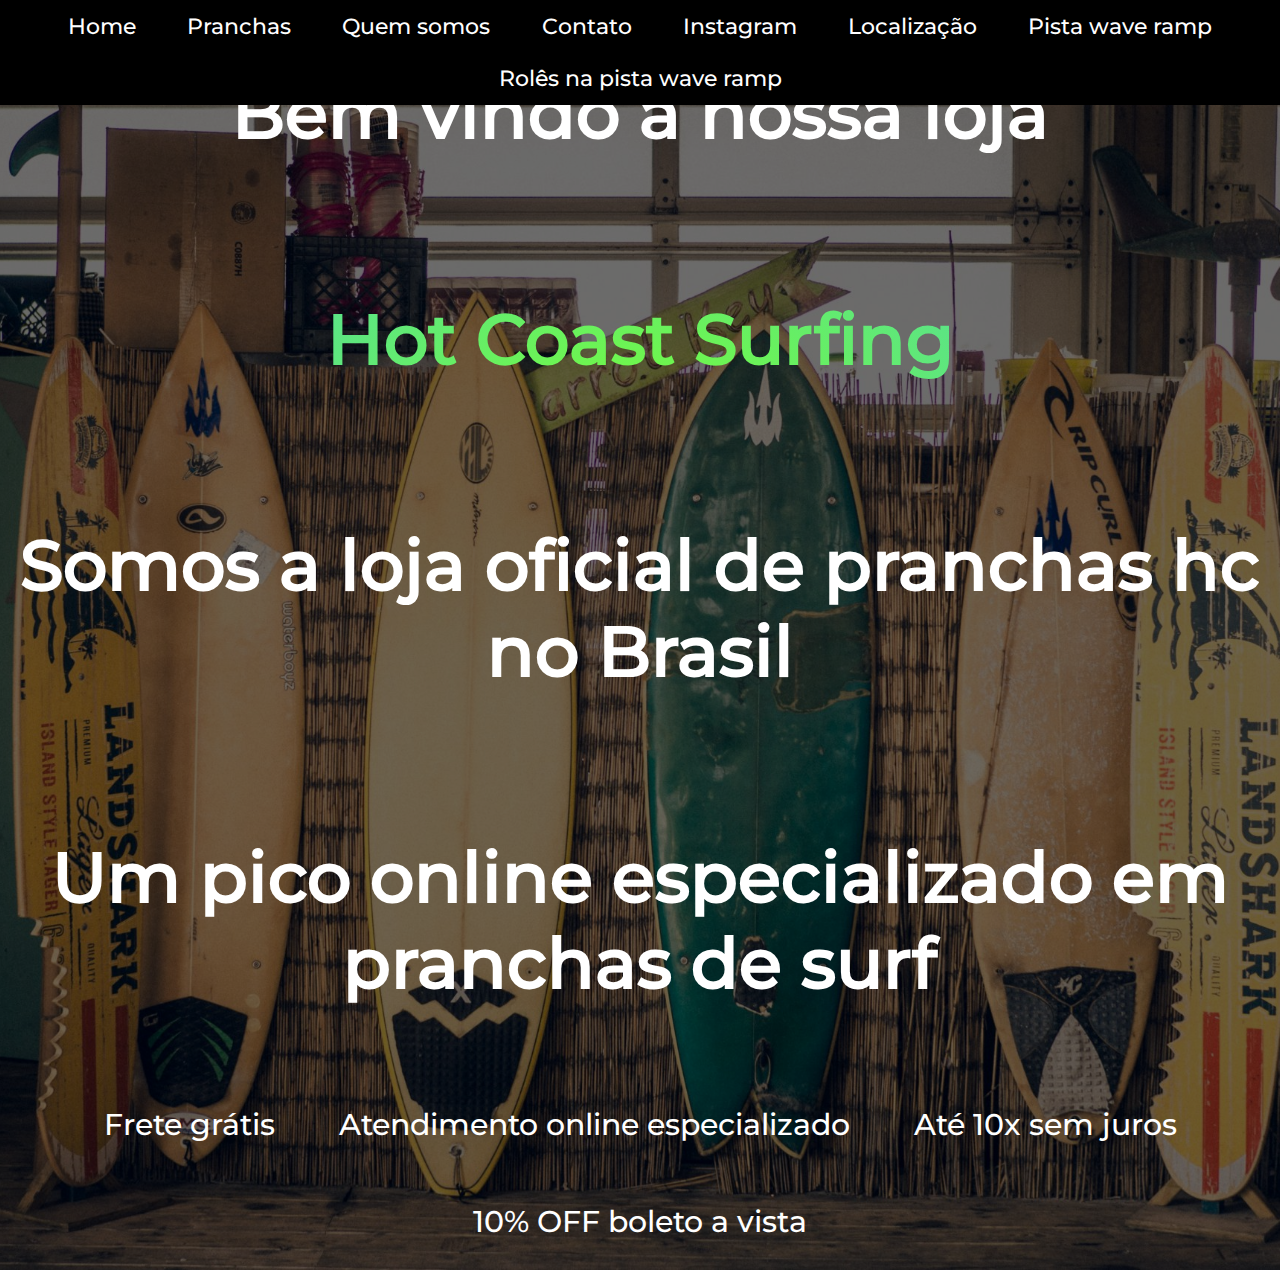
<file: surfe/paginas/index.html>
<!DOCTYPE html>
<html lang="en">

<head>
    <meta charset="UTF-8">
    <meta http-equiv="X-UA-Compatible" content="IE=edge">
    <meta name="viewport" content="width=device-width, initial-scale=1.0">
    <link rel="stylesheet" type="text/css" href="../paginas/style.css">
    <title>Home | Hot Coast Surfing</title>
</head>

<body>
    <div class="header">
        <div class="conteudo">
            <a href="index.html" class="botao1">Home</a>
            <a href="pranchas.html" class="botao1">Pranchas</a>
            <a href="quemsomos.html" class="botao1">Quem somos</a>
            <a href="contato.html" class="botao1">Contato</a>
            <a href="instagram.html" class="botao1">Instagram</a>
            <a href="localizacao.html" class="botao1">Localização</a>
            <a href="pista.html" class="botao1">Pista wave ramp</a>
            <a href="roles.html" class="botao1">Rolês na pista wave ramp</a>
        </div>
    </div>
    <div class="banner fundo1">
        <div class="subbanner1">
            <p>Bem vindo a nossa loja</p>
            <p class="gradiente">Hot Coast Surfing</p>
            <p>Somos a loja oficial de pranchas hc no Brasil</p>
            <p>Um pico online especializado em pranchas de surf</p>
        </div>
        <div class="subbanner2">
            <p>Frete grátis</p>
            <p>Atendimento online especializado</p>
            <p>Até 10x sem juros</p>
            <p>10% OFF boleto a vista</p>
        </div>
    </div>
</body>

</html>
</file>
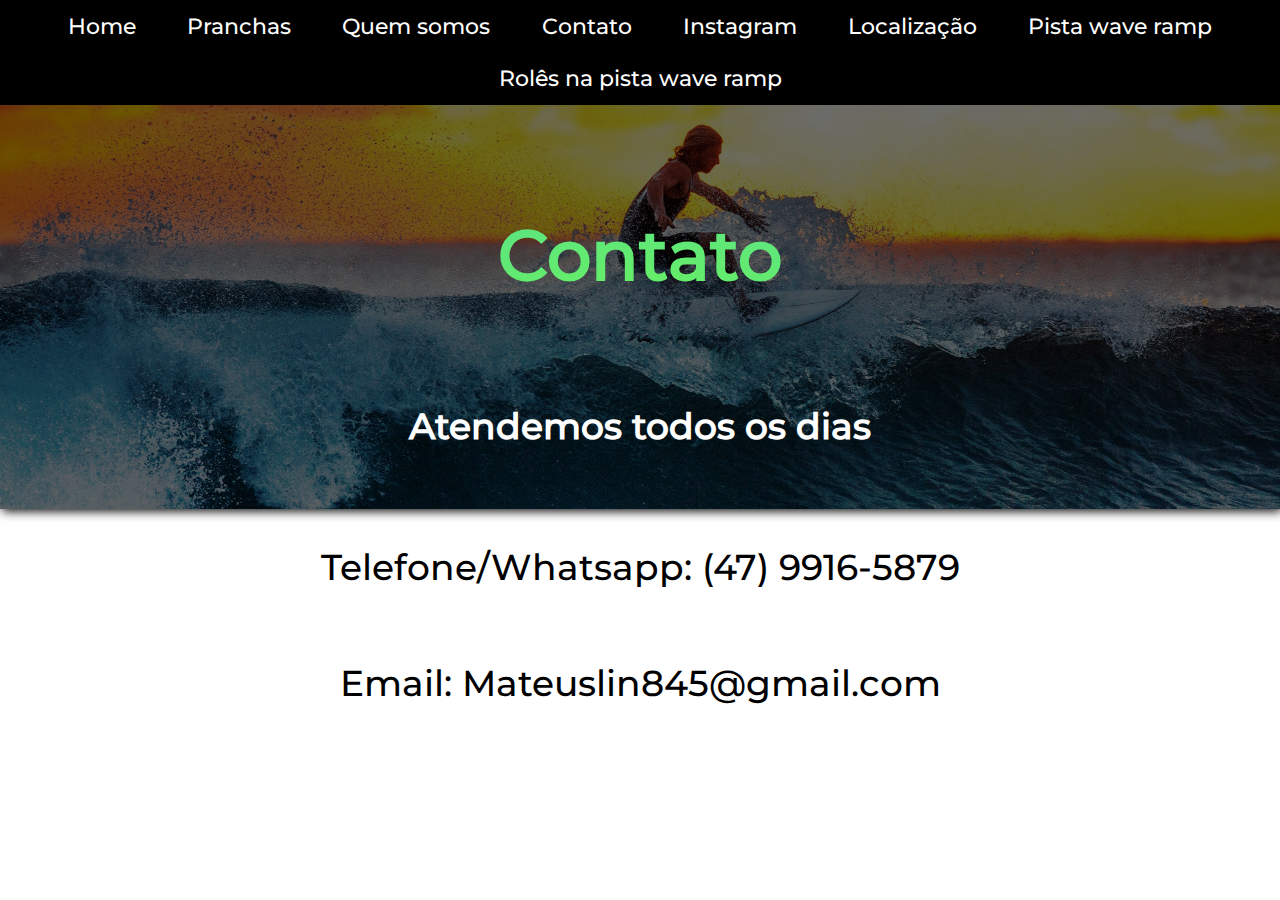
<file: surfe/paginas/contato.html>
<!DOCTYPE html>
<html lang="en">

<head>
    <meta charset="UTF-8">
    <meta http-equiv="X-UA-Compatible" content="IE=edge">
    <meta name="viewport" content="width=device-width, initial-scale=1.0">
    <link rel="stylesheet" type="text/css" href="../paginas/style.css">
    <title>Contato | Hot Coast Surfing</title>
    <style>
        .subbanner1 {
            padding: 2%;
        }
        
        .itens {
            margin-inline: 100px;
        }
        
        .grande {
            font-size: 76px;
            font-family: montserrat;
            text-align: center;
            margin: 0;
        }
        
        .grande p {
            margin-bottom: 0;
            margin-top: 0;
        }
        
        .grande img {
            margin-top: 0;
            margin-bottom: 10%;
        }
        
        .pequeno p {
            margin: 10px;
        }
    </style>
</head>

<body>
    <div class="header">
        <div class="conteudo">
            <a href="index.html" class="botao1">Home</a>
            <a href="pranchas.html" class="botao1">Pranchas</a>
            <a href="quemsomos.html" class="botao1">Quem somos</a>
            <a href="contato.html" class="botao1">Contato</a>
            <a href="instagram.html" class="botao1">Instagram</a>
            <a href="localizacao.html" class="botao1">Localização</a>
            <a href="pista.html" class="botao1">Pista wave ramp</a>
            <a href="roles.html" class="botao1">Rolês na pista wave ramp</a>
        </div>
    </div>
    <div class="banner fundo4">
        <div class="subbanner1">
            <p class="pequeno">Hot Coast Surfing</p>
            <p class="gradiente">Contato</p>
            <p class="pequeno">Atendemos todos os dias</p>

        </div>
    </div>
    <div class="itens">
        <p class="pequeno">Telefone/Whatsapp: (47) 9916-5879</p>
        <p class="pequeno">Email: Mateuslin845@gmail.com</p>
    </div>
</body>

</html>
</file>
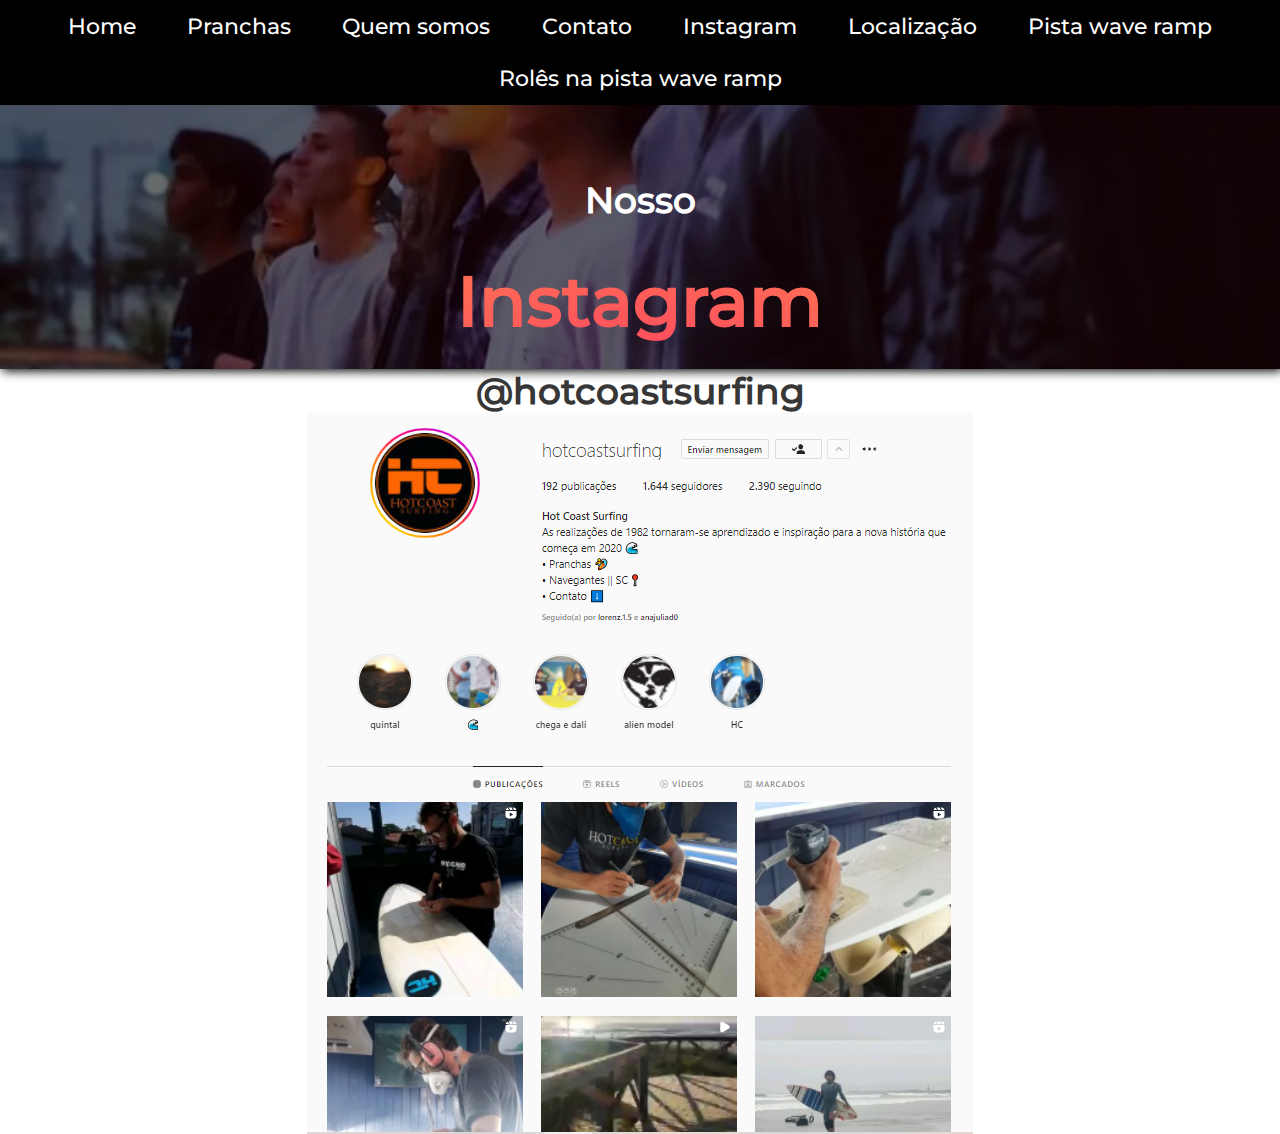
<file: surfe/paginas/instagram.html>
<!DOCTYPE html>
<html lang="en">

<head>
    <meta charset="UTF-8">
    <meta http-equiv="X-UA-Compatible" content="IE=edge">
    <meta name="viewport" content="width=device-width, initial-scale=1.0">
    <link rel="stylesheet" type="text/css" href="../paginas/style.css">
    <title>Instagram | Hot Coast Surfing</title>
    <style>
        .subbanner1 {
            padding: 2%;
        }
        
        .itens {
            flex-flow: column wrap;
            align-items: center;
        }
        
        .grande {
            font-size: 76px;
            font-family: montserrat;
            text-align: center;
            margin: 0;
        }
        
        .grande p {
            margin-bottom: 0;
            margin-top: 0;
        }
        
        .grande img {
            margin-top: 0;
            margin-bottom: 10%;
        }
        
        .gradiente3 {
            margin: 0;
        }
        
        .comprar {
            color: rgba(0, 0, 0, 0.795);
            font-weight: bold;
        }
    </style>
</head>

<body>
    <div class="header">
        <div class="conteudo">
            <a href="index.html" class="botao1">Home</a>
            <a href="pranchas.html" class="botao1">Pranchas</a>
            <a href="quemsomos.html" class="botao1">Quem somos</a>
            <a href="contato.html" class="botao1">Contato</a>
            <a href="instagram.html" class="botao1">Instagram</a>
            <a href="localizacao.html" class="botao1">Localização</a>
            <a href="pista.html" class="botao1">Pista wave ramp</a>
            <a href="roles.html" class="botao1">Rolês na pista wave ramp</a>
        </div>
    </div>
    <div class="banner fundo5">
        <div class="subbanner1">
            <p class="pequeno">Hot Coast Surfing</p>
            <p class="pequeno">Nosso</p>
            <p class="gradiente3">Instagram</p>
        </div>
    </div>
    <div class="itens">
        <a class="pequeno comprar" href="https://www.instagram.com/hotcoastsurfing/">@hotcoastsurfing</a>
        <img src="../imagens/capturainsta.PNG">
    </div>
</body>

</html>
</file>
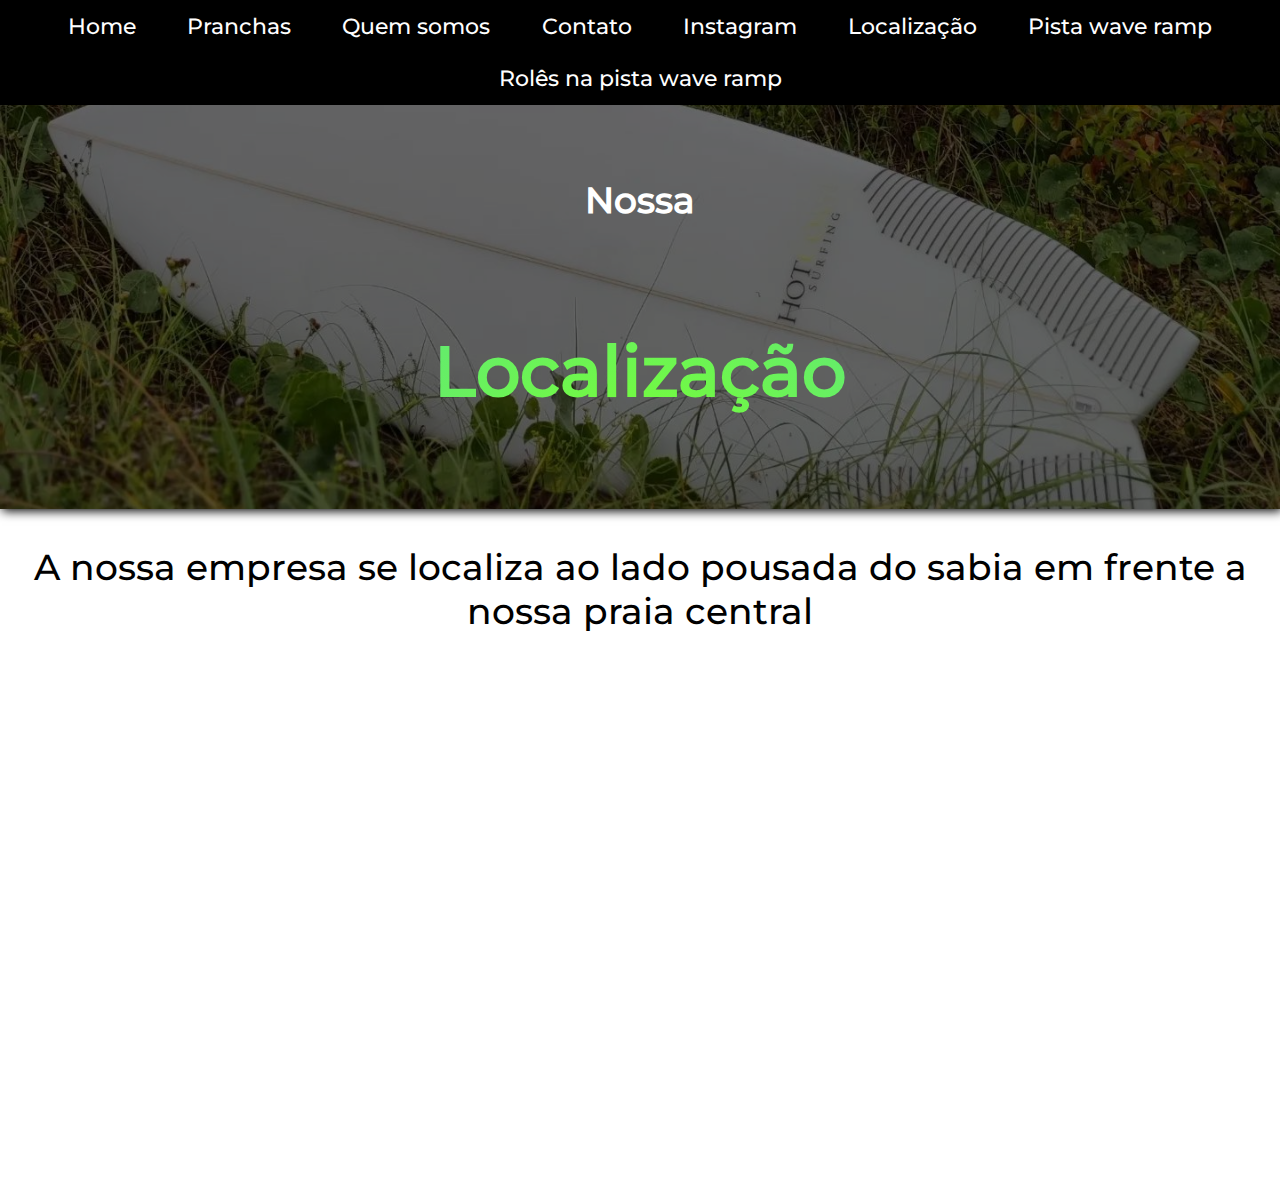
<file: surfe/paginas/localizacao.html>
<!DOCTYPE html>
<html lang="en">

<head>
    <meta charset="UTF-8">
    <meta http-equiv="X-UA-Compatible" content="IE=edge">
    <meta name="viewport" content="width=device-width, initial-scale=1.0">
    <link rel="stylesheet" type="text/css" href="../paginas/style.css">
    <title>Localização | Hot Coast Surfing</title>
    <style>
        .subbanner1 {
            padding: 2%;
        }
        
        .itens {
            flex-flow: column wrap;
            align-items: center;
            text-align: center;
        }
        
        .grande {
            font-size: 76px;
            font-family: montserrat;
            text-align: center;
            margin: 0;
        }
        
        .grande p {
            margin-bottom: 0;
            margin-top: 0;
        }
        
        .grande img {
            margin-top: 0;
            margin-bottom: 10%;
        }
        
        .comprar {
            color: rgba(0, 0, 0, 0.795);
            font-weight: bold;
        }
        
        iframe {
            margin-bottom: 5%;
        }
    </style>
</head>

<body>
    <div class="header">
        <div class="conteudo">
            <a href="index.html" class="botao1">Home</a>
            <a href="pranchas.html" class="botao1">Pranchas</a>
            <a href="quemsomos.html" class="botao1">Quem somos</a>
            <a href="contato.html" class="botao1">Contato</a>
            <a href="instagram.html" class="botao1">Instagram</a>
            <a href="localizacao.html" class="botao1">Localização</a>
            <a href="pista.html" class="botao1">Pista wave ramp</a>
            <a href="roles.html" class="botao1">Rolês na pista wave ramp</a>
        </div>
    </div>
    <div class="banner fundo6">
        <div class="subbanner1">
            <p class="pequeno">Hot Coast Surfing</p>
            <p class="pequeno">Nossa</p>
            <p class="gradiente">Localização</p>
        </div>
    </div>
    <div class="itens">
        <p class="pequeno">A nossa empresa se localiza ao lado pousada do sabia em frente a nossa praia central </p>
        <iframe src="https://www.google.com/maps/embed?pb=!1m18!1m12!1m3!1d222.37398404426995!2d-48.6444141043112!3d-26.904010989226787!2m3!1f0!2f0!3f0!3m2!1i1024!2i768!4f13.1!3m3!1m2!1s0x94d8cc04026431e3%3A0xb129c96ff0ba89e5!2sAv.%20Prefeito%20Cirino%20Adolfo%20Cabral%2C%20309%20-%20S%C3%A3o%20Pedro%2C%20Navegantes%20-%20SC%2C%2088375-000!5e0!3m2!1spt-BR!2sbr!4v1653246967900!5m2!1spt-BR!2sbr"
            width="90%" height="450" style="border:0;" allowfullscreen="" loading="lazy" referrerpolicy="no-referrer-when-downgrade"></iframe>
    </div>
</body>

</html>
</file>
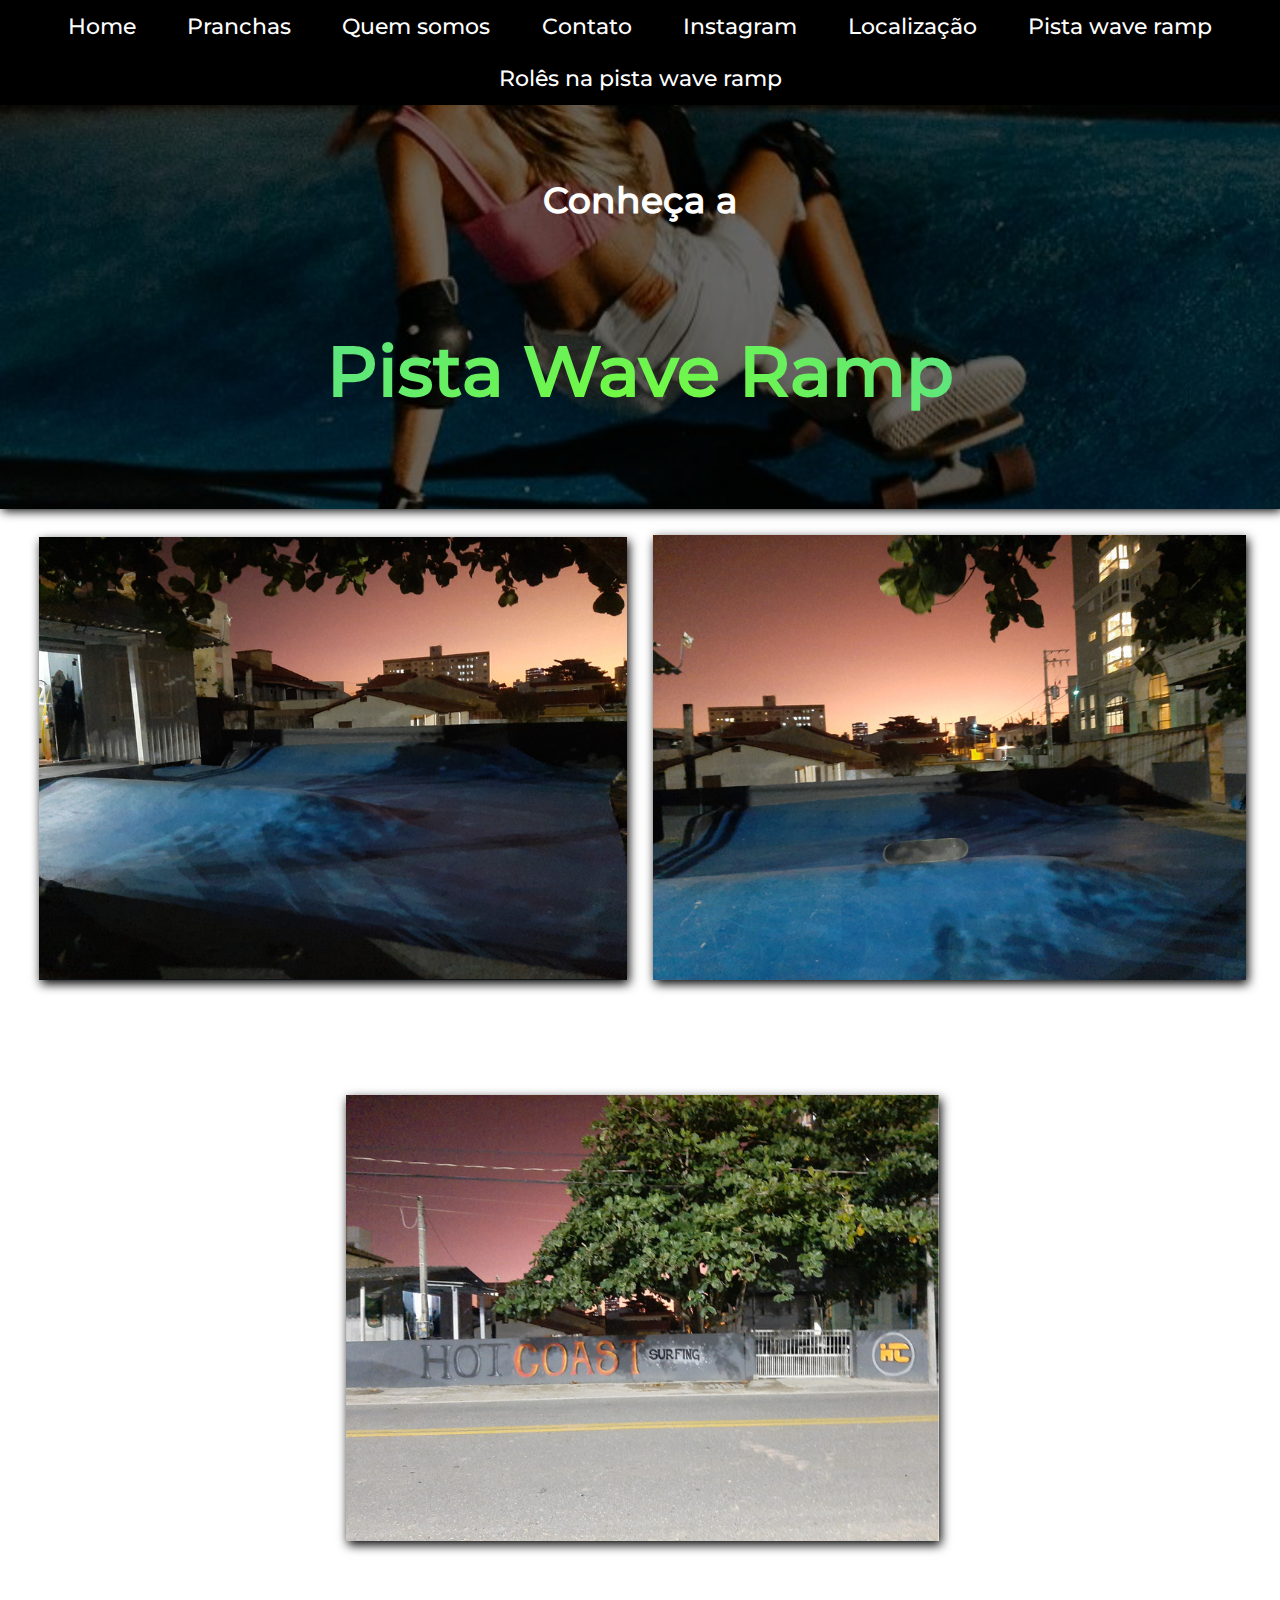
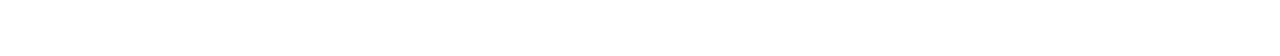
<file: surfe/paginas/pista.html>
<!DOCTYPE html>
<html lang="en">

<head>
    <meta charset="UTF-8">
    <meta http-equiv="X-UA-Compatible" content="IE=edge">
    <meta name="viewport" content="width=device-width, initial-scale=1.0">
    <link rel="stylesheet" type="text/css" href="../paginas/style.css">
    <title>Pista Wave Ramp | Hot Coast Surfing</title>
    <style>
        .subbanner1 {
            padding: 2%;
        }
        
        .itens {
            max-width: 90%;
            gap: 10%;
            margin-top: 2%;
        }
    </style>
</head>

<body>
    <div class="header">
        <div class="conteudo">
            <a href="index.html" class="botao1">Home</a>
            <a href="pranchas.html" class="botao1">Pranchas</a>
            <a href="quemsomos.html" class="botao1">Quem somos</a>
            <a href="contato.html" class="botao1">Contato</a>
            <a href="instagram.html" class="botao1">Instagram</a>
            <a href="localizacao.html" class="botao1">Localização</a>
            <a href="pista.html" class="botao1">Pista wave ramp</a>
            <a href="roles.html" class="botao1">Rolês na pista wave ramp</a>
        </div>
    </div>
    <div class="banner fundo7">
        <div class="subbanner1">
            <p class="pequeno">Hot Coast Surfing</p>
            <p class="pequeno">Conheça a</p>
            <p class="gradiente">Pista Wave Ramp</p>
        </div>
    </div>
    <div class="itens">
        <div class="cartao">
            <img src="../imagens/waveramp1.PNG">
        </div>
        <div class="cartao">
            <img src="../imagens/waveramp2.PNG">
        </div>
        <div class="cartao">
            <img src="../imagens/waveramp3.PNG">
        </div>
    </div>
</body>

</html>
</file>
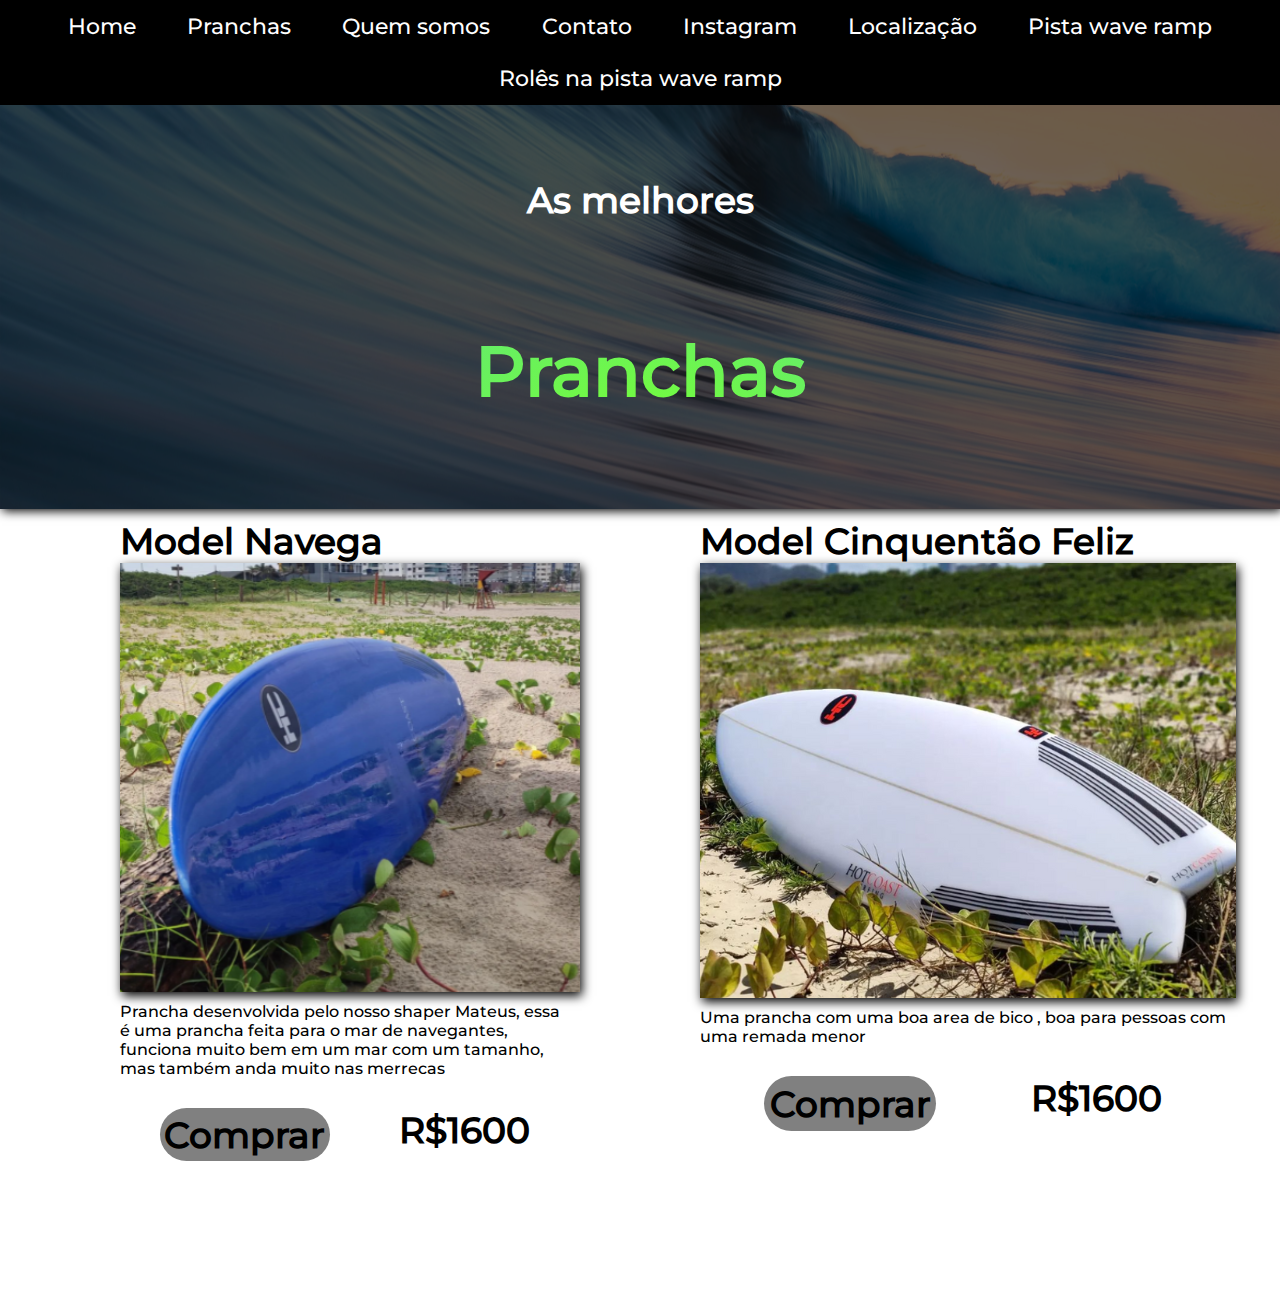
<file: surfe/paginas/pranchas.html>
<!DOCTYPE html>
<html lang="en">

<head>
    <meta charset="UTF-8">
    <meta http-equiv="X-UA-Compatible" content="IE=edge">
    <meta name="viewport" content="width=device-width, initial-scale=1.0">
    <link rel="stylesheet" type="text/css" href="../paginas/style.css">
    <title>Pranchas | Hot Coast Surfing</title>
    <style>
        .subbanner1 {
            padding: 2%;
        }
    </style>
</head>

<body>
    <div class="header">
        <div class="conteudo">
            <a href="index.html" class="botao1">Home</a>
            <a href="pranchas.html" class="botao1">Pranchas</a>
            <a href="quemsomos.html" class="botao1">Quem somos</a>
            <a href="contato.html" class="botao1">Contato</a>
            <a href="instagram.html" class="botao1">Instagram</a>
            <a href="localizacao.html" class="botao1">Localização</a>
            <a href="pista.html" class="botao1">Pista wave ramp</a>
            <a href="roles.html" class="botao1">Rolês na pista wave ramp</a>
        </div>
    </div>
    <div class="banner fundo2">
        <div class="subbanner1">
            <p class="pequeno">Hot Coast Surfing</p>
            <p class="pequeno">As melhores</p>
            <p class="gradiente">Pranchas</p>
        </div>
    </div>
    <div class="itens">
        <div class="cartao">
            <div class="subcartao">
                <h1 class="pequeno">Model Navega</h1>
            </div>
            <img src="../imagens/modelnavega.png">
            <div class="subcartao">
                <p class="texto1">Prancha desenvolvida pelo nosso shaper Mateus, essa é uma prancha feita para o mar de navegantes, funciona muito bem em um mar com um tamanho, mas também anda muito nas merrecas</p>
                <p class="negrito1 comprar pequeno" style="background-color: gray; border-radius: 100px; padding: 1%;">Comprar</p>
                <p class="negrito1 pequeno">R$1600</p>
            </div>
        </div>
        <div class="cartao">
            <div class="subcartao">
                <h1 class="pequeno">Model Cinquentão Feliz</h1>
            </div>
            <img src="../imagens/modelcinquentao.PNG">
            <div class="subcartao">
                <p class="texto1">Uma prancha com uma boa area de bico , boa para pessoas com uma remada menor</p>
                <p class="negrito1 comprar pequeno" style="background-color: gray; border-radius: 100px; padding: 1%;">Comprar</p>
                <p class="negrito1 pequeno">R$1600</p>
            </div>
        </div>
    </div>
</body>

</html>
</file>
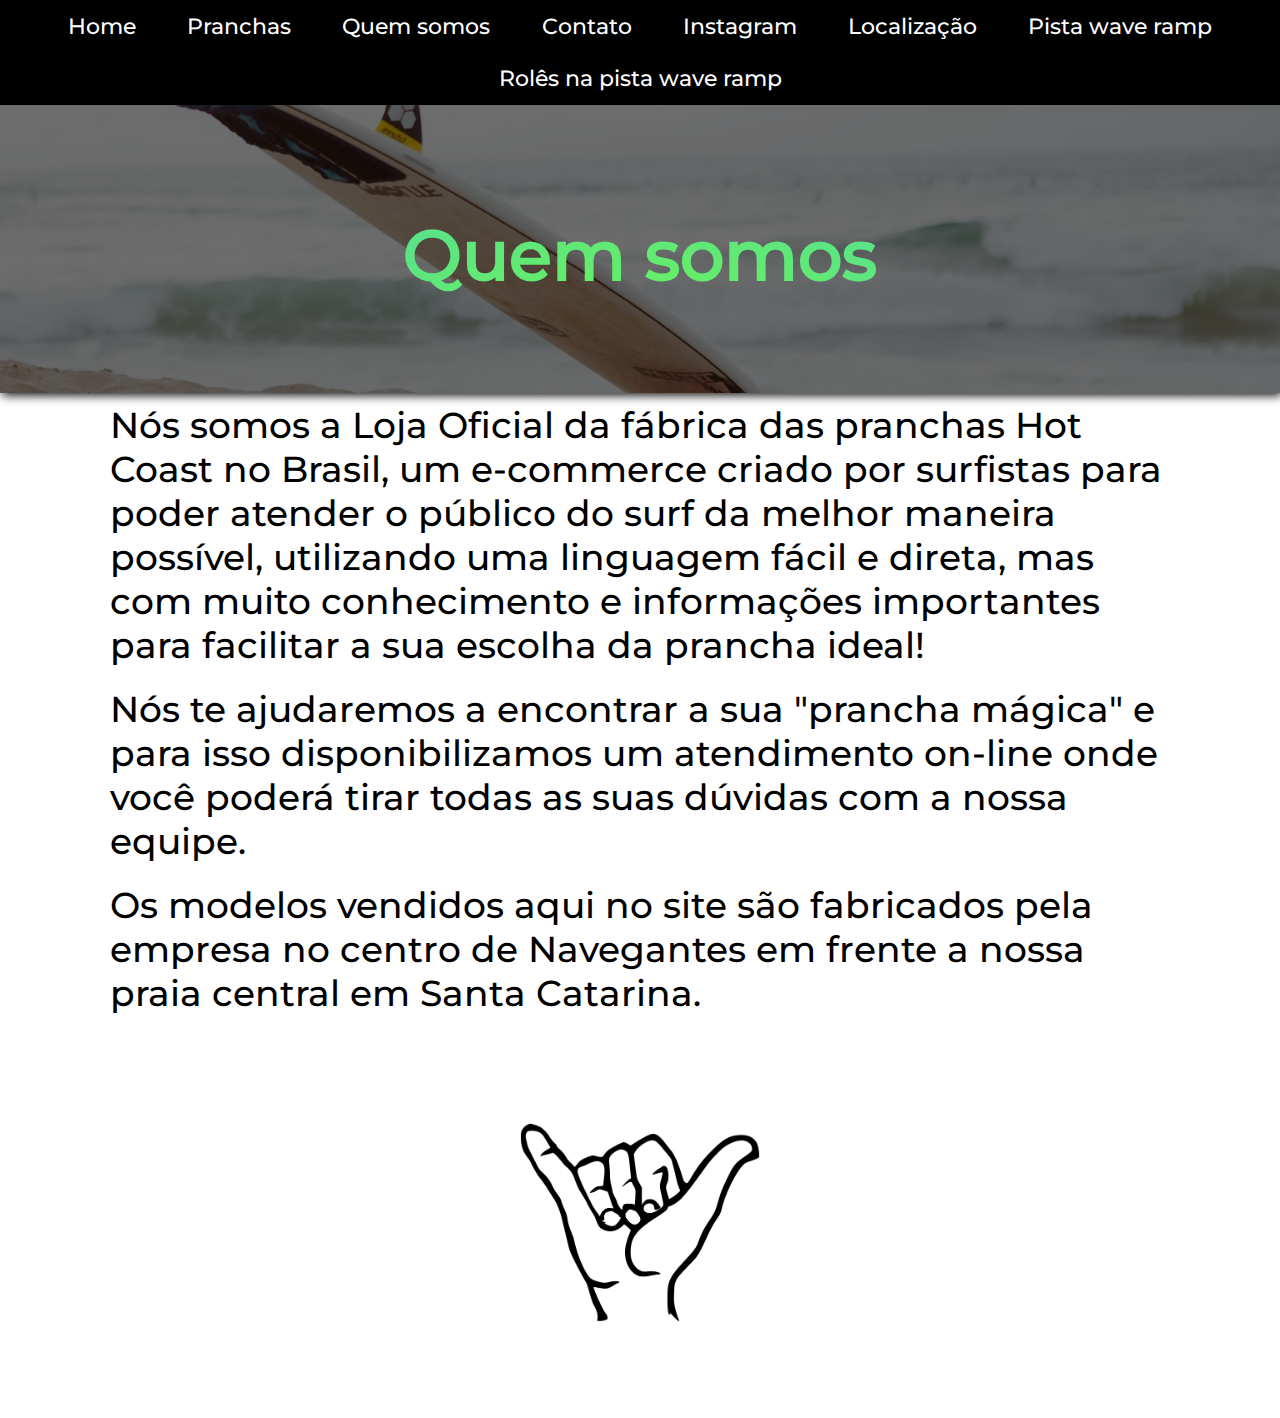
<file: surfe/paginas/quemsomos.html>
<!DOCTYPE html>
<html lang="en">

<head>
    <meta charset="UTF-8">
    <meta http-equiv="X-UA-Compatible" content="IE=edge">
    <meta name="viewport" content="width=device-width, initial-scale=1.0">
    <link rel="stylesheet" type="text/css" href="../paginas/style.css">
    <title>Quem somos | Hot Coast Surfing</title>
    <style>
        .subbanner1 {
            padding: 2%;
        }
        
        .itens {
            margin-inline: 100px;
        }
        
        .grande {
            font-size: 76px;
            font-family: montserrat;
            text-align: center;
            margin: 0;
        }
        
        .grande p {
            margin-bottom: 0;
            margin-top: 0;
        }
        
        .grande img {
            margin-top: 0;
            margin-bottom: 10%;
        }
        
        .pequeno p {
            margin: 10px;
        }
    </style>
</head>

<body>
    <div class="header">
        <div class="conteudo">
            <a href="index.html" class="botao1">Home</a>
            <a href="pranchas.html" class="botao1">Pranchas</a>
            <a href="quemsomos.html" class="botao1">Quem somos</a>
            <a href="contato.html" class="botao1">Contato</a>
            <a href="instagram.html" class="botao1">Instagram</a>
            <a href="localizacao.html" class="botao1">Localização</a>
            <a href="pista.html" class="botao1">Pista wave ramp</a>
            <a href="roles.html" class="botao1">Rolês na pista wave ramp</a>
        </div>
    </div>
    <div class="banner fundo3">
        <div class="subbanner1">
            <p class="pequeno">Hot Coast Surfing</p>
            <p class="gradiente">Quem somos</p>
        </div>
    </div>
    <div class="itens">
        <div class="pequeno">
            <p>Nós somos a Loja Oficial da fábrica das pranchas Hot Coast no Brasil, um e-commerce criado por surfistas para poder atender o público do surf da melhor maneira possível, utilizando uma linguagem fácil e direta, mas com muito conhecimento e
                informações importantes para facilitar a sua escolha da prancha ideal!
            </p>
        </div>
        <div class="pequeno">
            <p>Nós te ajudaremos a encontrar a sua "prancha mágica" e para isso disponibilizamos um atendimento on-line onde você poderá tirar todas as suas dúvidas com a nossa equipe.</p>
        </div>
        <div class="pequeno">
            <p>Os modelos vendidos aqui no site são fabricados pela empresa no centro de Navegantes em frente a nossa praia central em Santa Catarina.</p>
        </div>
        <div class="grande gradiente2">
            <p>Valeu e bom surfe!</p>
            <img src="../imagens/hangloose.png" width="250px">
        </div>
    </div>
    </div>
</body>

</html>
</file>
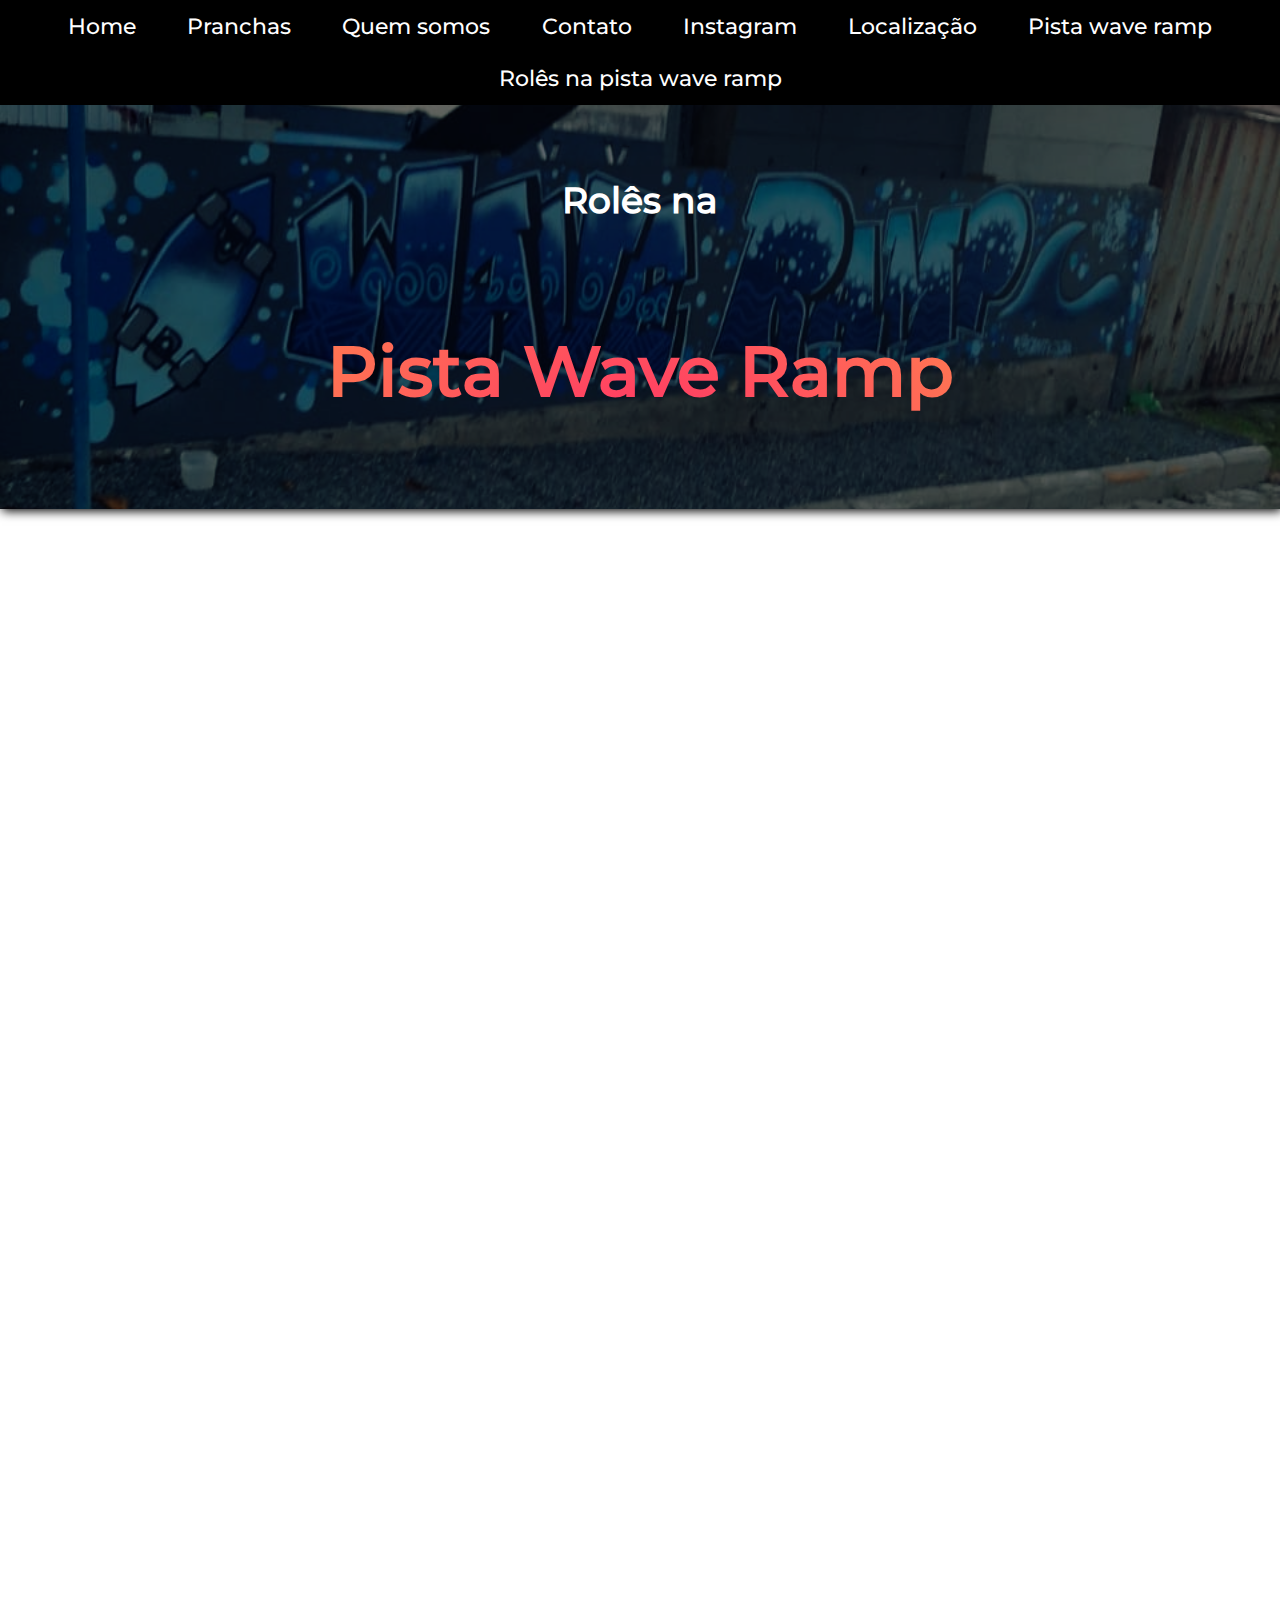
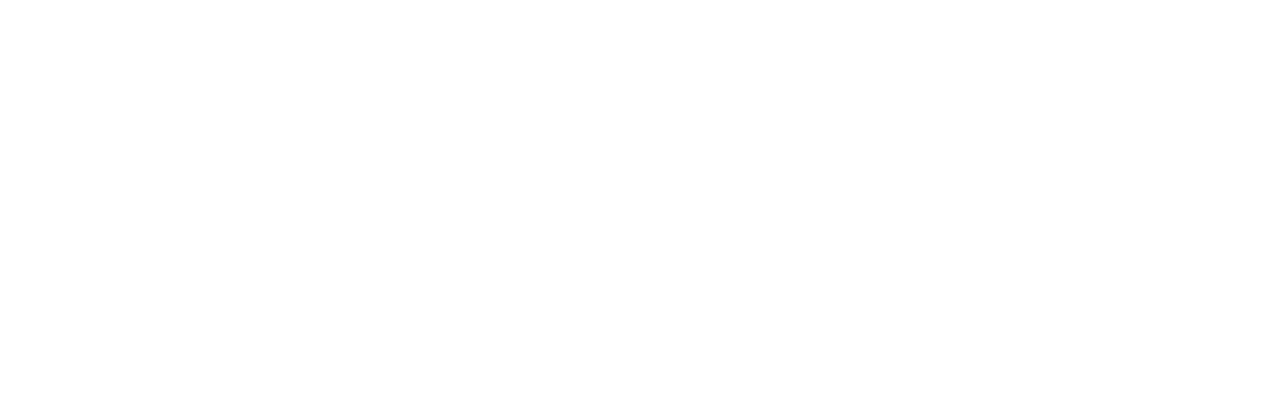
<file: surfe/paginas/roles.html>
<!DOCTYPE html>
<html lang="en">

<head>
    <meta charset="UTF-8">
    <meta http-equiv="X-UA-Compatible" content="IE=edge">
    <meta name="viewport" content="width=device-width, initial-scale=1.0">
    <link rel="stylesheet" type="text/css" href="../paginas/style.css">
    <title>Pista Wave Ramp | Hot Coast Surfing</title>
    <style>
        .subbanner1 {
            padding: 2%;
        }
        
        .itens {
            align-items: flex-start;
            margin-top: 2%;
            margin-bottom: 2%;
        }
    </style>
</head>

<body>

    <div class="header">
        <div class="conteudo">
            <a href="index.html" class="botao1">Home</a>
            <a href="pranchas.html" class="botao1">Pranchas</a>
            <a href="quemsomos.html" class="botao1">Quem somos</a>
            <a href="contato.html" class="botao1">Contato</a>
            <a href="instagram.html" class="botao1">Instagram</a>
            <a href="localizacao.html" class="botao1">Localização</a>
            <a href="pista.html" class="botao1">Pista wave ramp</a>
            <a href="roles.html" class="botao1">Rolês na pista wave ramp</a>
        </div>
    </div>

    <div class="banner fundo8">
        <div class="subbanner1">
            <p class="pequeno">Hot Coast Surfing</p>
            <p class="pequeno">Rolês na</p>
            <p class="gradiente3">Pista Wave Ramp</p>
        </div>
    </div>

    <div class="itens">
        <iframe width="473" height="720" src="https://www.youtube.com/embed/GLzJJGJSXpQ" title="YouTube video player" frameborder="0" allow="accelerometer; autoplay; clipboard-write; encrypted-media; gyroscope; picture-in-picture" allowfullscreen></iframe>
        <iframe width="1280" height="720" src="https://www.youtube.com/embed/Dv0HnhOAth0" title="YouTube video player" frameborder="0" allow="accelerometer; autoplay; clipboard-write; encrypted-media; gyroscope; picture-in-picture" allowfullscreen></iframe>
    </div>
</body>

</html>
</file>
<file: surfe/paginas/style.css>
body {
    margin: 0;
}

* {
    box-sizing: border-box;
}

@font-face {
    font-family: "Montserrat";
    src: url(../Montserrat/Montserrat-VariableFont_wght.ttf);
    font-weight: 500;
}

a {
    text-decoration: none;
    color: white;
}

.header {
    top: 0;
    background-color: rgb(0, 0, 0);
    display: flex;
    flex-flow: wrap row;
    position: fixed;
    width: 100%;
    font-family: montserrat;
}

.conteudo {
    background-color: rgba(0, 255, 255, 0);
    display: flex;
    font-size: 22px;
    width: 100%;
    flex-flow: row wrap;
    justify-content: center;
}

.botao1 {
    background-color: rgba(255, 145, 0, 0);
    padding: 1%;
    padding-inline: 2%;
}

.botao1:hover {
    background-color: rgb(19, 19, 19);
    text-decoration-line: underline;
    text-underline-offset: 2px;
    text-decoration-thickness: 1px;
}

.fundo1 {
    background-image: url(../imagens/fundo1.jpg);
}

.fundo2 {
    background-image: url(../imagens/fundo2.jpg);
}

.fundo3 {
    background-image: url(../imagens/fundo3.jpg);
}

.fundo4 {
    background-image: url(../imagens/fundo4.jpg);
}

.fundo5 {
    background-image: url(../imagens/mateusinhoo.jpg);
}

.fundo6 {
    background-image: url(../imagens/fundo6.jpg);
}

.fundo7 {
    background-image: url(../imagens/fundo7.jpg);
}

.fundo8 {
    background-image: url(../imagens/roles.png);
}

.banner {
    background-position: center;
    background-size: cover;
    display: flex;
    flex-flow: column wrap;
    justify-content: flex-start;
    align-items: center;
    align-content: center;
    font-family: Montserrat;
    box-shadow: 2px 2px 10px black;
}

.subbanner1 {
    display: flex;
    flex-flow: column wrap;
    background-color: rgba(0, 0, 0, 0.575);
    text-align: center;
    font-size: 70px;
    color: rgb(255, 255, 255);
    font-weight: 800;
    width: 100%;
}

.gradiente {
    background: radial-gradient( hsl(100 100% 60%), hsl(200 100% 60%)) fixed;
    -webkit-background-clip: text;
    background-clip: text;
    -webkit-text-fill-color: transparent;
}

.gradiente2 {
    background: radial-gradient( rgb(51, 156, 255), rgb(180, 51, 255)) fixed;
    -webkit-background-clip: text;
    background-clip: text;
    -webkit-text-fill-color: transparent;
}

.gradiente3 {
    background: radial-gradient( rgb(255, 51, 102), rgb(255, 224, 51)) fixed;
    -webkit-background-clip: text;
    background-clip: text;
    -webkit-text-fill-color: transparent;
}

.pequeno {
    font-size: 36px;
    font-family: montserrat;
}

.subbanner2 {
    background-color: rgba(0, 0, 0, 0.575);
    display: flex;
    flex-flow: row wrap;
    justify-content: center;
    gap: 5%;
    color: white;
    width: 100%;
    font-size: 30px;
}

.itens {
    display: flex;
    justify-content: space-evenly;
    flex-flow: row wrap;
    background-color: rgba(250, 235, 215, 0);
    align-items: baseline;
}

.cartao {
    display: flex;
    flex-flow: column wrap;
    justify-content: space-evenly;
    max-width: 460px;
    margin-bottom: 10%;
    background-color: rgba(175, 0, 0, 0);
}

.cartao img {
    box-shadow: 2px 4px 10px black;
}

.subcartao {
    display: flex;
    flex-flow: wrap row;
    justify-content: space-evenly;
    gap: 30px;
    font-family: montserrat;
    background-color: rgba(0, 255, 255, 0);
    margin-top: 10px;
}

.subcartao h1 {
    width: 100%;
    background-color: rgba(60, 255, 0, 0);
    align-self: flex-end;
    margin: 0;
}

.subcartao p {
    max-width: 100%;
    padding-inline-end: 10px;
    margin-bottom: 0;
    margin-top: 0;
    background-color: rgba(127, 255, 212, 0);
}

.comprar:hover {
    cursor: pointer;
    text-decoration-line: underline;
}

.negrito1 {
    font-weight: bold;
}
</file>
